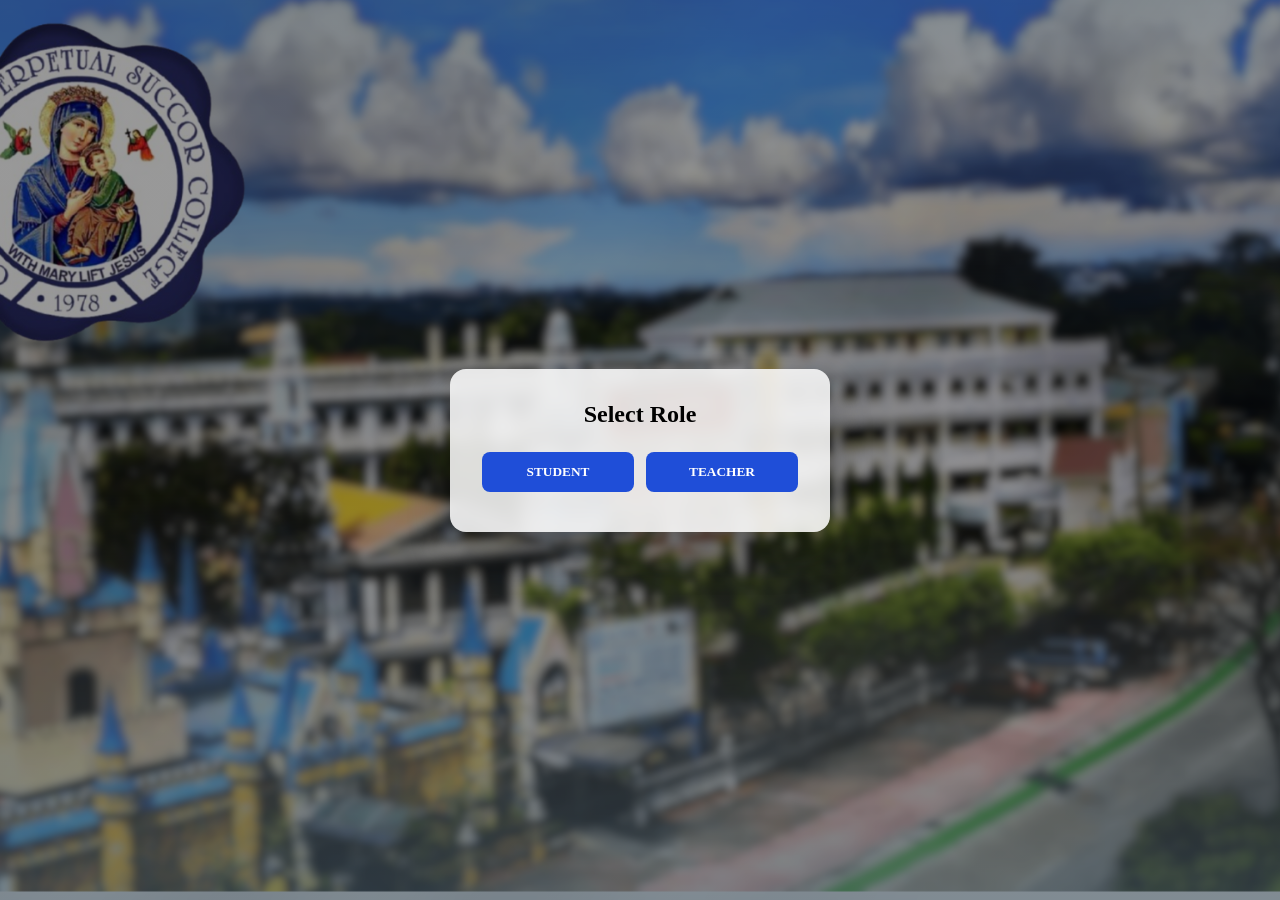
<file: index.html>
<!DOCTYPE html>
<html>
<head>
<meta charset="UTF-8">
<title>Role</title>
<link rel="stylesheet" href="css/style.css">
</head>
<body class="bg-main">
  <div class="card animate">
    <h2>Select Role</h2>
    <div class="grid">
      <button onclick="go('student')">STUDENT</button>
      <button onclick="go('teacher')">TEACHER</button>
    </div>
  </div>
<script>
function go(r){
  localStorage.setItem("role", r);
  location.href = r==="student" ? "login-student.html" : "login-teacher.html";
}
</script>
</body>
</html>
</file>
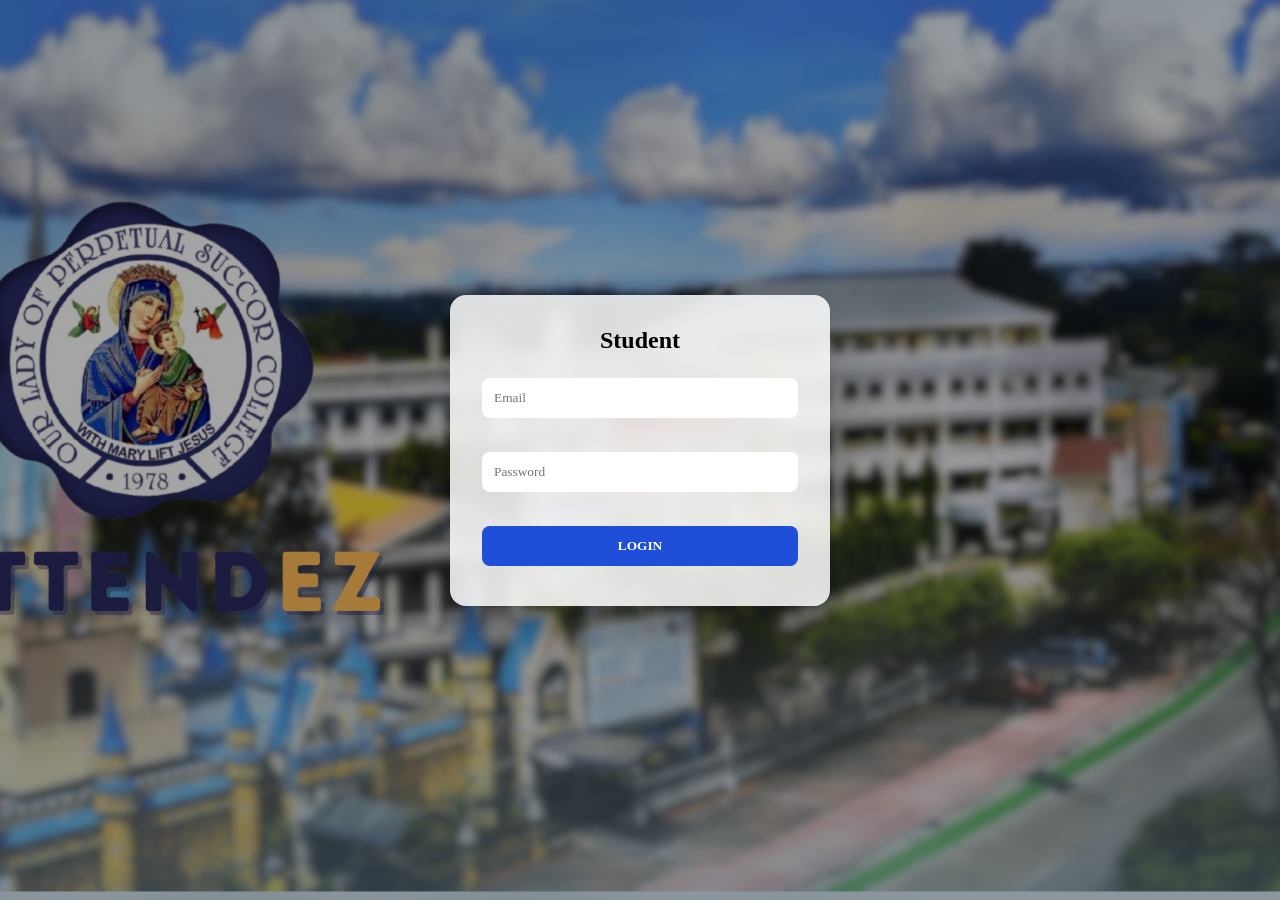
<file: login-student.html>
<!DOCTYPE html>
<html>
<head>
<meta charset="UTF-8">
<title>Login</title>
<link rel="stylesheet" href="css/style.css">
</head>
<body class="bg-login">

<div class="card">
  <h2>Student</h2>

  <input type="email" id="email" placeholder="Email"><br><br>
  <input type="password" id="pass" placeholder="Password"><br><br>

  <button onclick="login()">LOGIN</button>

  <p id="msg" style="color:red;"></p>
</div>

<script>
function login(){

  const role = localStorage.getItem("role");
  const email = document.getElementById("email").value;
  const pass = document.getElementById("pass").value;

  const studentAccounts = [
    
 
    { email: "mhuyatid.24n-0320@olopsc.edu.ph", password: "24n-0320" },
    { email: "dllandones.24n-0671@olopsc.edu.ph", password: "24n-0671" },
    { email: "efernandez.24n-0328@olopsc.edu.ph", password: "24n-0328" },
    { email: "pgamido.24n-0217@olopsc.edu.ph", password: "24n-0217" },
    { email: "lbabalo.24n-0061@olopsc.edu.ph", password: "24n-0061" },
    { email: "ccano.24n-0525@olopsc.edu.ph", password: "24n-0525" },
    { email: "lmanalo.24n-0143@olopsc.edu.ph", password: "24n-0143" },
    { email: "sdelrosario.24n-0152@olopsc.edu.ph", password: "24n-0152" },
    { email: "malanes.24n-0163@olopsc.edu.ph", password: "24n-0163" },
    { email: "jbayle.24n-0153@olopsc.edu.ph", password: "24n-0153" },
    { email: "sgapan.24n-0322@olopsc.edu.ph", password: "24n-0322" },
    { email: "kbatoon.24n-0230@olopsc.edu.ph", password: "24n-0230" },
    { email: "jrellama.24n-02312olopsc.edu.ph", password: "24n-0231" },
    { email: "abolivar.24n-0863@olopsc.edu.ph", password: "24n-0863" },
    { email: "jberja.24n-0611@olopsc.edu.ph", password: "24n-0611" },
    { email: "tfelix.24n-0499@olopsc.edu.ph", password: "24n-0499" },
    { email: "mencarnacion.24n-0636@olopsc.edu.ph", password: "24n-0636" },
    { email: "hershey.paz@olopsc.edu.ph", password: "hershey.paz" }

  ];

  const teacherAccounts = [
    { email: "teacher@attendez.com", password: "123456" },
    { email: "teacher2@attendez.com", password: "teacherpass" },
    { email: "teacher3@attendez.com", password: "anotherpass" }
  ];

  if(role === "student"){
    const validStudent = studentAccounts.find(acc => acc.email === email && acc.password === pass);
    if(validStudent){
      window.location.href = "student-dashboard.html";
    }else{
      document.getElementById("msg").innerText = "Access Denied";
    }
  }

  if(role === "teacher"){
    const validTeacher = teacherAccounts.find(acc => acc.email === email && acc.password === pass);
    if(validTeacher){
      window.location.href = "teacher-dashboard.html";
    }else{
      document.getElementById("msg").innerText = "Access Denied";
    }
  }

}
</script>

</body>
</html>
</file>
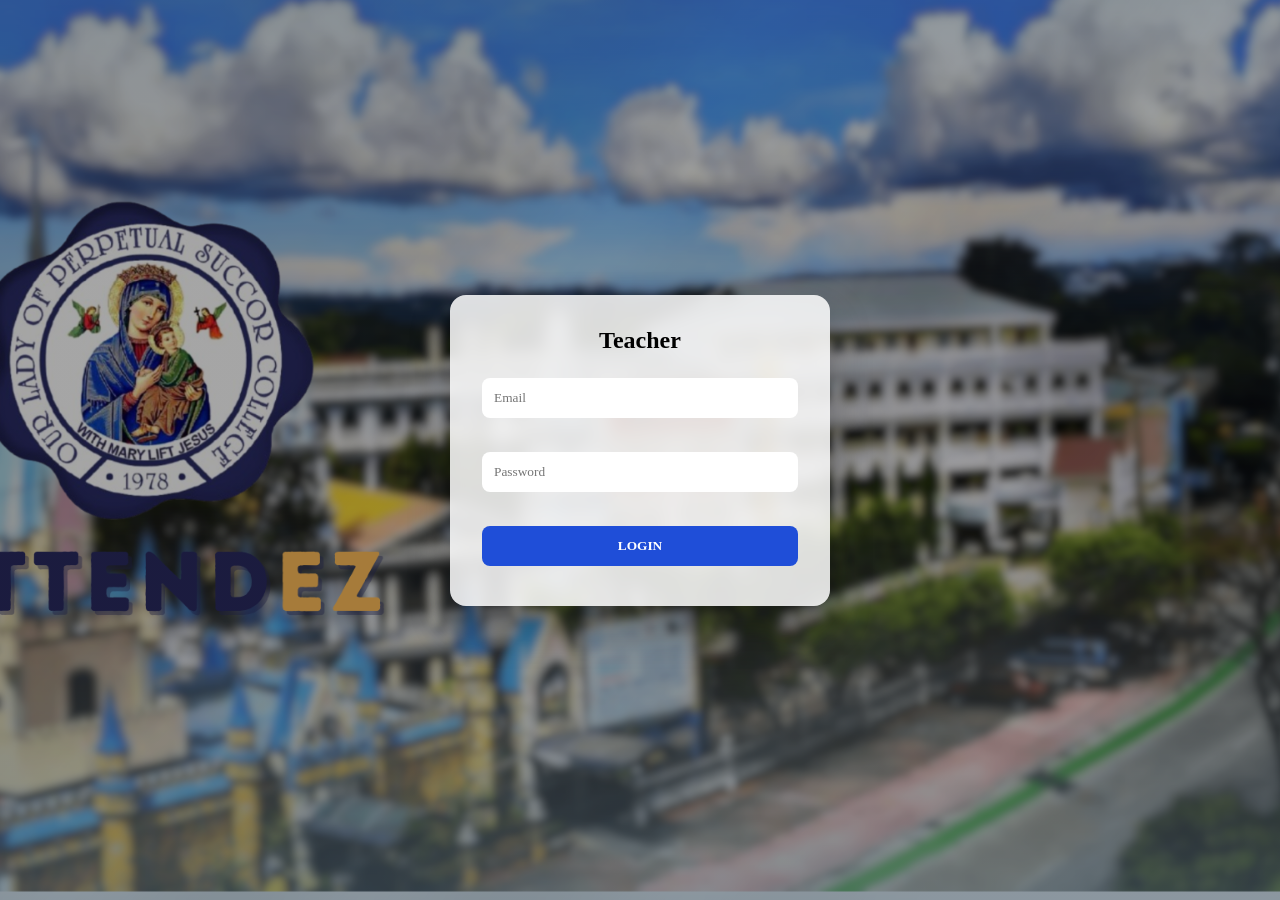
<file: login-teacher.html>
<!DOCTYPE html>
<html>
<head>
<meta charset="UTF-8">
<title>Login</title>
<link rel="stylesheet" href="css/style.css">
</head>
<body class="bg-login">

<div class="card">
  <h2>Teacher</h2>

  <input type="email" id="email" placeholder="Email"><br><br>
  <input type="password" id="pass" placeholder="Password"><br><br>

  <button onclick="login()">LOGIN</button>

  <p id="msg" style="color:red;"></p>
</div>

<script>
function login(){

  const role = localStorage.getItem("role");
  const email = document.getElementById("email").value;
  const pass = document.getElementById("pass").value;

  const studentEmail = "student@attendez.com";
  const studentPass = "123456";

  const teacherEmail = "teacher@attendez.com";
  const teacherPass = "123456";

  if(role === "student"){
    if(email === studentEmail && pass === studentPass){
      window.location.href = "student-dashboard.html";
    }else{
      document.getElementById("msg").innerText = "Access Denied";
    }
  }

  if(role === "teacher"){
    if(email === teacherEmail && pass === teacherPass){
      window.location.href = "teacher-dashboard.html";
    }else{
      document.getElementById("msg").innerText = "Access Denied";
    }
  }

}
</script>

</body>
</html>
</file>
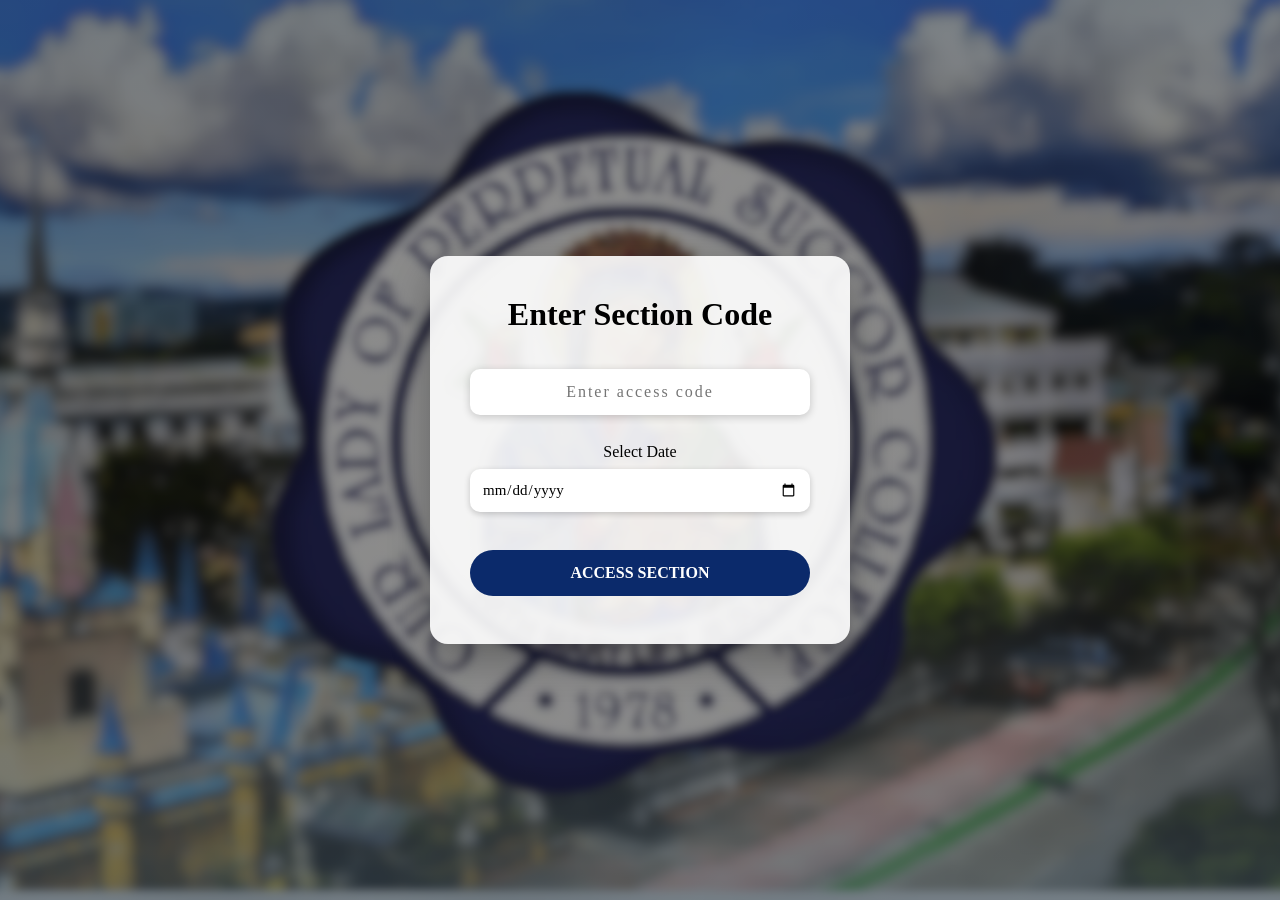
<file: section.html>
<!DOCTYPE html>
<html>
<head>
<meta charset="UTF-8">
<title>Enter Section Code</title>
<link rel="stylesheet" href="css/style.css">
</head>

<body class="bg-dashboard">

<div class="overlay">

  <div class="section-box">

    <h2>Enter Section Code</h2>

    <input type="text" id="codeInput" placeholder="Enter access code" class="code-input">
    
    <p id="msg" style="color:red;margin-top:15px;"></p>

  <div class="date-box">
    <label>Select Date</label>
    <input type="date" id="datePick">
    </div>

    <button class="primary" onclick="checkCode()">ACCESS SECTION</button>

  </div>

</div>

<script>

const sections = {

  "QXJ7MZ":"HUMSS - AARON",
  "L9PK2R":"HUMSS - ENOCH",
  "W3F8TN":"HUMSS - MALACHI",
  "Z6B4YC":"HUMSS - MICAH",

  "H2V7QS":"ABM - ELISHA",
  "K8D1XP":"ABM - ZEPHANIAH",
  "R5M3LA":"ABM - JONAH",

  "T9C4WE":"STEM - AMOS",
  "F7U2KQ":"STEM - DANIEL",
  "P6S8ZR":"STEM - HABAKKUK",
  "Y3N5VD":"STEM - ISHMAEL",
  "B1X9HT":"STEM - MIRIAM",
  "C4L7JF":"STEM - OBADIAH",

  "N8Q2SA":"TVL ICT - HUD",
  "E5T1RW":"TVL ICT - ODED",

  "J3K9PU":"TVL COOK - SHEMAIAH",
  "A6M4BX":"TVL COOK - ZECHARIAH",

  "D7F2LY":"ADT MVA - JOSEPH"
};

function checkCode(){

  const input = document.getElementById("codeInput").value.toUpperCase();

  if(sections[input]){
    localStorage.setItem("sectionName", sections[input]);
    window.location.href = "subjects.html";
  }else{
    document.getElementById("msg").innerText = "Invalid Code";
  }

}

</script>

</body>
</html>
</file>
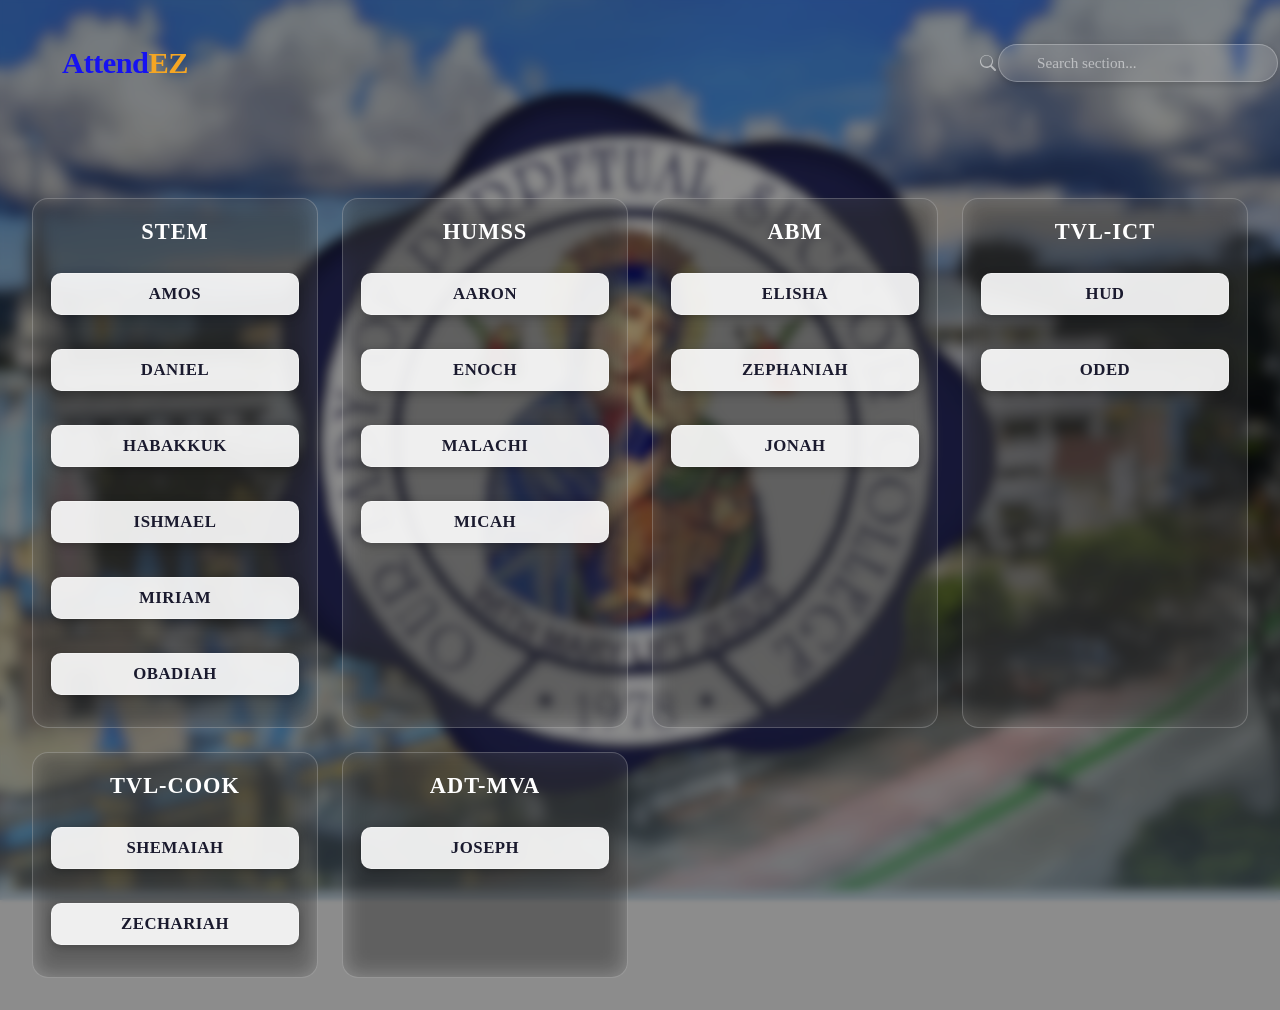
<file: student-dashboard.html>
<!DOCTYPE html>
<html>
<head>
<meta charset="UTF-8">
<title>Dashboard – AttendEZ</title>
<link rel="stylesheet" href="css/style.css">
<style>

*, *::before, *::after { box-sizing: border-box; margin: 0; padding: 0; }

  body.bg-dashboard {
    min-height: 100vh;
    font-family: 'Segoe UI', sans-serif;
    background: url('bg.png') center/cover no-repeat fixed;
  }

  .overlay {
    min-height: 100vh;
    background: rgba(0,0,0,0.45);
    backdrop-filter: blur(2px);
    display: flex;
    flex-direction: column;
  }

  .topbar {
    display: flex;
    align-items: center;
    justify-content: space-between;
    padding: 14px 32px;
    background: transparent;
    position: sticky;
    top: 0;
    z-index: 100;
  }

  .logo-area h1 {
    font-size: 1.9rem;
    font-weight: 800;
    color: #1612f1;
    letter-spacing: -0.5px;
  }

  .logo-area h1 span {
    color: #f5a623;
  }

  .search-wrapper {
    position: relative;
    width: 280px;
  }

  .search-wrapper svg {
    position: absolute;
    left: 12px;
    top: 50%;
    transform: translateY(-50%);
    color: rgba(255,255,255,0.5);
    pointer-events: none;
  }

  .search {
    width: 100%;
    padding: 9px 16px 9px 38px;
    border-radius: 999px;
    border: 1.5px solid rgba(255,255,255,0.25);
    background: rgba(255,255,255,0.12);
    color: #fff;
    font-size: 0.95rem;
    outline: none;
    transition: border-color 0.2s, background 0.2s;
  }

  .search::placeholder { color: rgba(255,255,255,0.5); }
  .search:focus {
    border-color: #f5a623;
    background: rgba(255,255,255,0.18);
  }

  .strand-container {
    display: grid;
    grid-template-columns: repeat(auto-fill, minmax(280px, 1fr));
    gap: 24px;
    padding: 32px;
    flex: 1;
  }

  .strand {
    background: rgba(255,255,255,0.1);
    border: 1px solid rgba(255,255,255,0.2);
    border-radius: 16px;
    backdrop-filter: blur(12px);
    padding: 20px 18px;
    display: flex;
    flex-direction: column;
    gap: 10px;
    transition: transform 0.2s;
  }

  .strand:hover { transform: translateY(-3px); }

  .strand h2 {
    font-size: 1.4rem;
    font-weight: 800;
    color: #ffffff;
    text-align: center;
    letter-spacing: 1px;
    margin-bottom: 6px;
    text-transform: uppercase;
  }
  .section {
    width: 100%;
    padding: 10px 16px;
    border-radius: 10px;
    border: 1.5px solid rgba(255,255,255,0.3);
    background: rgba(255,255,255,0.9);
    color: #1a1a2e;
    font-size: 1.05rem;
    font-weight: 700;
    letter-spacing: 0.5px;
    cursor: pointer;
    text-align: center;
    transition: background 0.18s, color 0.18s, transform 0.15s, border-color 0.18s;
  }

  .section:hover {
    background: #1612f1;
    color: #fff;
    border-color: #1612f1;
    transform: scale(1.03);
  }

  .strand.hidden { display: none; }
  .section.hidden { display: none; }

  #no-results {
    display: none;
    color: rgba(255,255,255,0.7);
    font-size: 1.1rem;
    text-align: center;
    padding: 60px 0;
    grid-column: 1 / -1;
  }
</style>
</head>

<body class="bg-dashboard">
<div class="overlay">

  <header class="topbar">
    <div class="logo-area">
      <h1>Attend<span>EZ</span></h1>
    </div>
    <div style="display:flex;align-items:center;gap:14px;">
      </svg>
    
      <input type="file" accept="image/*" id="bgUpload" style="display:none;" onchange="changeBG(event)">
    </label>
    <div class="search-wrapper">
      <svg xmlns="http://www.w3.org/2000/svg" width="16" height="16" fill="currentColor" viewBox="0 0 16 16">
        <path d="M11.742 10.344a6.5 6.5 0 1 0-1.397 1.398h-.001q.044.06.098.115l3.85 3.85a1 1 0 0 0 1.415-1.414l-3.85-3.85a1 1 0 0 0-.115-.099zm-5.242 1.156a5.5 5.5 0 1 1 0-11 5.5 5.5 0 0 1 0 11"/>
      </svg>
      <input type="text" class="search" id="searchInput" placeholder="Search section..." oninput="filterSections()">
    </div>
    </div>
  </header>

  <div class="strand-container" id="strandContainer">

    <div class="strand" data-strand="STEM">
      <h2>STEM</h2>
      <button class="section" onclick="openSection('STEM-AMOS')">AMOS</button>
      <button class="section" onclick="openSection('STEM-DANIEL')">DANIEL</button>
      <button class="section" onclick="openSection('STEM-HABAKKUK')">HABAKKUK</button>
      <button class="section" onclick="openSection('STEM-ISHMAEL')">ISHMAEL</button>
      <button class="section" onclick="openSection('STEM-MIRIAM')">MIRIAM</button>
      <button class="section" onclick="openSection('STEM-OBADIAH')">OBADIAH</button>
    </div>

    <div class="strand" data-strand="HUMSS">
      <h2>HUMSS</h2>
      <button class="section" onclick="openSection('HUMSS-AARON')">AARON</button>
      <button class="section" onclick="openSection('HUMSS-ENOCH')">ENOCH</button>
      <button class="section" onclick="openSection('HUMSS-MALACHI')">MALACHI</button>
      <button class="section" onclick="openSection('HUMSS-MICAH')">MICAH</button>
    </div>

    <div class="strand" data-strand="ABM">
      <h2>ABM</h2>
      <button class="section" onclick="openSection('ABM-ELISHA')">ELISHA</button>
      <button class="section" onclick="openSection('ABM-ZEPHANIAH')">ZEPHANIAH</button>
      <button class="section" onclick="openSection('ABM-JONAH')">JONAH</button>
    </div>

    <div class="strand" data-strand="TVL-ICT">
      <h2>TVL-ICT</h2>
      <button class="section" onclick="openSection('TVL-ICT-HUD')">HUD</button>
      <button class="section" onclick="openSection('TVL-ICT-ODED')">ODED</button>
    </div>

    <div class="strand" data-strand="TVL-COOK">
      <h2>TVL-COOK</h2>
      <button class="section" onclick="openSection('TVL-COOK-SHEMAIAH')">SHEMAIAH</button>
      <button class="section" onclick="openSection('TVL-COOK-ZECHARIAH')">ZECHARIAH</button>
    </div>

    <div class="strand" data-strand="ADT-MVA">
      <h2>ADT-MVA</h2>
      <button class="section" onclick="openSection('ADT-MVA-JOSEPH')">JOSEPH</button>
    </div>

    <div id="no-results">No sections found.</div>
  </div>

</div>

<script>
function changeBG(e) {
  const file = e.target.files[0];
  if (!file) return;
  const url = URL.createObjectURL(file);
  document.body.style.backgroundImage = `url('${url}')`;
  document.body.style.backgroundSize = 'cover';
  document.body.style.backgroundPosition = 'center';
  document.body.style.backgroundAttachment = 'fixed';
}

function openSection(code) {
  localStorage.setItem("sectionCode", code);
  window.location.href = "section.html";
}

function filterSections() {
  const query = document.getElementById("searchInput").value.trim().toLowerCase();
  const strands = document.querySelectorAll(".strand");
  let anyVisible = false;

  strands.forEach(strand => {
    const strandName = strand.dataset.strand.toLowerCase();
    const buttons = strand.querySelectorAll(".section");
    let strandHasMatch = false;

    buttons.forEach(btn => {
      const name = btn.textContent.toLowerCase();
      const match = !query || name.includes(query) || strandName.includes(query);
      btn.classList.toggle("hidden", !match);
      if (match) strandHasMatch = true;
    });

    strand.classList.toggle("hidden", !strandHasMatch);
    if (strandHasMatch) anyVisible = true;
  });

  document.getElementById("no-results").style.display = anyVisible ? "none" : "block";
}
</script>
</body>
</html>
</file>
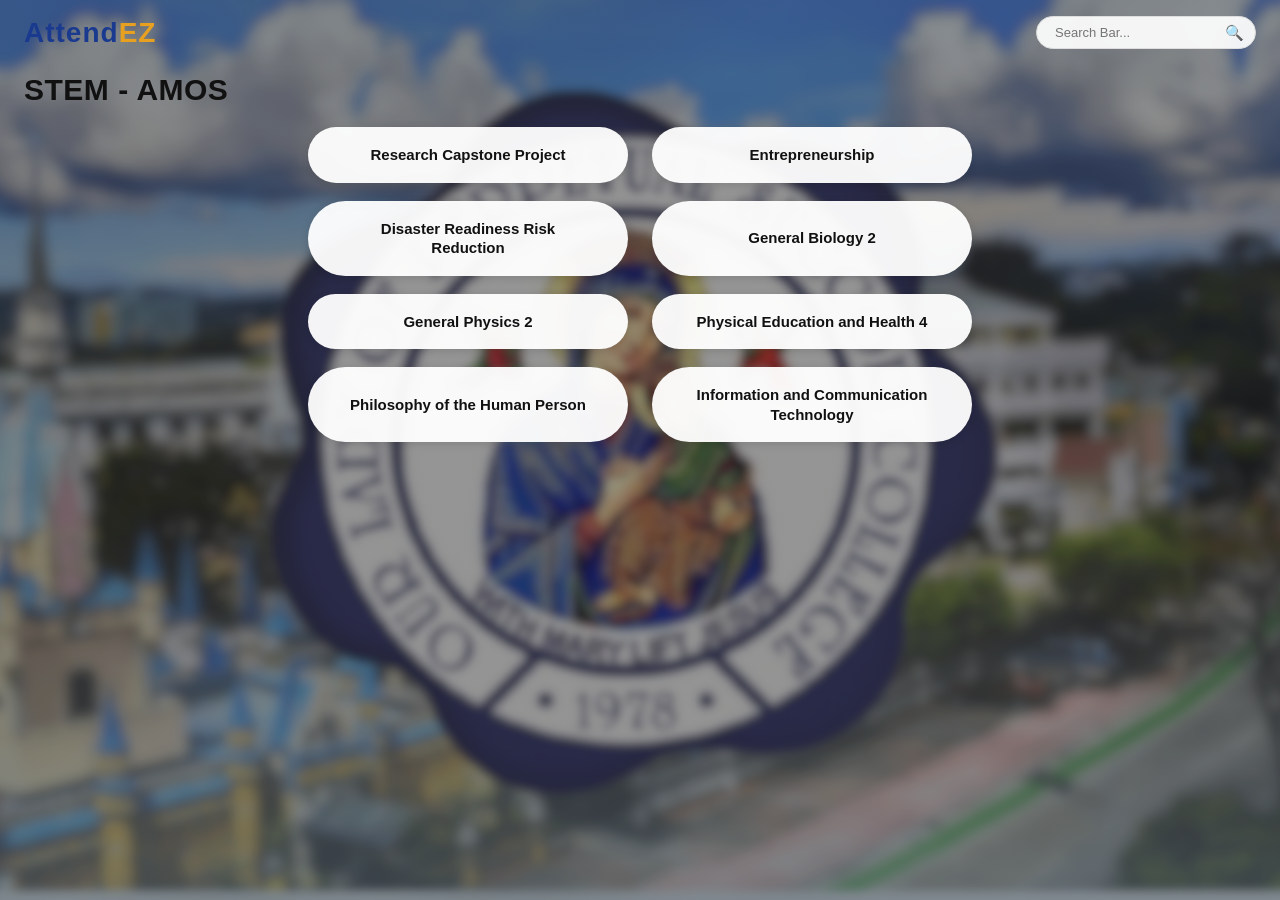
<file: subjects.html>
<!DOCTYPE html>
<html>
<head>
<meta charset="UTF-8">
<title>Subjects</title>
<style>
  * { margin: 0; padding: 0; box-sizing: border-box; }

  body {
    font-family: 'Arial Black', Arial, sans-serif;
    min-height: 100vh;
    background: linear-gradient(rgba(0,0,0,0.45), rgba(0,0,0,0.45)), url('bg.png') center/cover no-repeat fixed;    background-size: cover;
    background-color: #7a8fa6;
  }

  .overlay {
    min-height: 100vh;
    background: rgba(255,255,255,0.08);
    padding-bottom: 60px;
  }

  /* TOP BAR */
  .topbar {
    display: flex;
    justify-content: space-between;
    align-items: center;
    padding: 16px 24px;
  }

  .logo-area h1 {
    font-size: 28px;
    font-weight: 900;
    color: #1a3a8f;
    letter-spacing: 1px;
  }

  .logo-area h1 span {
    color: #e8a020;
  }

  /* SEARCH */
  .search-wrap {
    position: relative;
    display: flex;
    align-items: center;
  }

  .search {
    background: rgba(255,255,255,0.92);
    border: 1.5px solid #ddd;
    border-radius: 30px;
    padding: 8px 40px 8px 18px;
    font-size: 13px;
    outline: none;
    width: 220px;
    color: #333;
    transition: width 0.2s;
  }

  .search:focus {
    width: 280px;
    border-color: #aaa;
  }

  .search-icon {
    position: absolute;
    right: 12px;
    cursor: pointer;
    font-size: 15px;
    color: #666;
    background: none;
    border: none;
    padding: 0;
  }

  /* NO RESULTS */
  .no-results {
    display: none;
    text-align: center;
    color: #fff;
    font-size: 15px;
    font-weight: 700;
    margin-top: 10px;
    text-shadow: 0 1px 3px rgba(0,0,0,0.4);
  }

  /* SECTION TITLE */
  .section-title {
    font-size: 30px;
    font-weight: 900;
    color: #111;
    padding: 8px 24px 20px;
    text-transform: uppercase;
    letter-spacing: 0.5px;
  }

  /* SUBJECTS GRID */
  .subjects-grid {
    display: grid;
    grid-template-columns: repeat(2, auto);
    gap: 18px 24px;
    justify-content: center;
    padding: 0 24px;
    max-width: 800px;
    margin: 0 auto;
  }

  .subject-btn {
    background: rgba(255,255,255,0.95);
    border: none;
    border-radius: 50px;
    padding: 18px 36px;
    font-size: 15px;
    font-weight: 800;
    color: #111;
    cursor: pointer;
    min-width: 260px;
    max-width: 320px;
    text-align: center;
    line-height: 1.3;
    box-shadow: 0 2px 8px rgba(0,0,0,0.12);
    transition: transform 0.12s, box-shadow 0.12s, background 0.12s;
  }

  .subject-btn:hover {
    transform: translateY(-2px);
    box-shadow: 0 6px 18px rgba(0,0,0,0.18);
    background: #fff;
  }

  .subject-btn:active {
    transform: scale(0.97);
  }

  .subject-btn.hidden {
    display: none;
  }
</style>
</head>
<body>
<div class="overlay">

  <header class="topbar">
    <div class="logo-area">
      <h1>Attend<span>EZ</span></h1>
    </div>
    <div class="search-wrap">
      <input type="text" class="search" id="searchInput" placeholder="Search Bar..." oninput="filterSubjects()">
      <button class="search-icon" onclick="filterSubjects()">🔍</button>
    </div>
  </header>

  <h2 class="section-title" id="sectionTitle">SECTION</h2>
  <div class="no-results" id="noResults">No subjects found.</div>
  <div class="subjects-grid" id="subjects"></div>

</div>

<script>
  const section = localStorage.getItem("sectionName") || "STEM - AMOS";
  document.getElementById("sectionTitle").innerText = section;

  let strand = section.split(" - ")[0];

  const subjectData = {
    "HUMSS": [
      "Media Information Literacy",
      "Physical Science",
      "Culminating Activity",
      "Community Engagement Solidarity And Citizenship",
      "Philosophy of the Human Person",
      "Trends Networks And Critical Thinking",
      "Filipino Sa Piling Larangan"
    ],
    "ADT": [
      "Philosophy",
      "Media and Information Literacy",
      "Filipino sa Piling Larang",
      "Physical Science",
      "Physical Education and Health 4",
      "Performing Arts",
      "PA8",
      "PA9"
    ],
    "STEM": [
      "Research Capstone Project",
      "Entrepreneurship",
      "Disaster Readiness Risk Reduction",
      "General Biology 2",
      "General Physics 2",
      "Physical Education and Health 4",
      "Philosophy of the Human Person",
      "Information and Communication Technology"
    ],
    "ABM": [
      "Understanding Culture Society and Politics",
      "Inquiries Investigations and Immersion",
      "Entrepreneurship",
      "Business Ethics and Social Responsibility",
      "Business Enterprise Simulation",
      "Physical Education and Health 4"
    ],
    "TVL ICT": [
      "Introduction To Philosophy of the Human Person",
      "Media and Information Literacy",
      "Filipino sa Piling Larangan",
      "Physical Science",
      "PEH",
      "ICT 7 Oracle",
      "ICT 8",
      "ICT 9"
    ],
    "TVL COOK": [
      "Philosophy",
      "Media Information Literacy",
      "Physical Science",
      "Filipino sa Piling Larangan",
      "Cookery 7",
      "Cookery 8",
      "Cookery 9"
    ]
  };

  const list = subjectData[strand] || [];
  const container = document.getElementById("subjects");

  list.forEach(sub => {
    const btn = document.createElement("button");
    btn.className = "subject-btn";
    btn.innerText = sub;
    btn.dataset.name = sub.toLowerCase();
    btn.onclick = () => {
      localStorage.setItem("subjectName", sub);
      window.location.href = "attendance.html";
    };
    container.appendChild(btn);
  });

  function filterSubjects() {
    const query = document.getElementById("searchInput").value.toLowerCase().trim();
    const buttons = container.querySelectorAll(".subject-btn");
    let visibleCount = 0;

    buttons.forEach(btn => {
      if (btn.dataset.name.includes(query)) {
        btn.classList.remove("hidden");
        visibleCount++;
      } else {
        btn.classList.add("hidden");
      }
    });

    document.getElementById("noResults").style.display = visibleCount === 0 ? "block" : "none";
  }
</script>
</body>
</html>
</file>
<file: css/style.css>
*{margin:0;padding:0;box-sizing:border-box;font-family:Segoe UI}
html,body{height:100%}
.bg-login,.bg-main{
  display:flex;align-items:center;justify-content:center;
  background:
  linear-gradient(rgba(0,0,0,.4),rgba(0,0,0,.4)),
  url("../assets/bg-main.png") center/cover no-repeat;
}
.bg-login{background-image:
  linear-gradient(rgba(0,0,0,.35),rgba(0,0,0,.35)),
  url("../assets/bg-login.png")}
.card{
  background:rgba(255,255,255,.85);
  backdrop-filter:blur(8px);
  padding:32px;border-radius:16px;
  width:380px;text-align:center;
  box-shadow:0 20px 40px rgba(0,0,0,.3)
}
.card.wide{width:90%;max-width:900px}
.right{margin-left:18%} 
h2{margin-bottom:16px}
input,button{width:100%;padding:12px;margin:8px 0;border-radius:8px;border:0}
button{background:#1f4ed8;color:#fff;font-weight:600;cursor:pointer}
button:hover{transform:scale(1.04)}
.grid{display:grid;grid-template-columns:repeat(auto-fit,minmax(140px,1fr));gap:12px}
.animate{animation:in .6s ease forwards;opacity:0}
@keyframes in{from{transform:translateY(20px);opacity:0}to{opacity:1}}
table{width:100%;border-collapse:collapse;margin:12px 0}
td,th{border:1px solid #ccc;padding:6px}

.bg-dashboard{
  margin:0;
  font-family: Arial, Helvetica, sans-serif;
    background: linear-gradient(rgba(0,0,0,0.45), rgba(0,0,0,0.45)), url('olopsclogo.png') center/cover no-repeat fixed;    background-size: cover;
  height:100vh;
}

.topbar{
  display:flex;
  justify-content:space-between;
  align-items:center;
  margin-bottom:40px;
}

.logo-area{
  display:flex;
  align-items:center;
  gap:15px;
}

.logo{
  width:65px;
  height:65px;
  object-fit:contain;
}

.logo-area h1{
  margin:30px;
  font-size:60px;
  font-weight:800;
  color:#0b2a6b;
}

.logo-area span{
  color:#f59e0b;
}

.search{
  margin: 30px;
  padding:12px 22px;
  border-radius:25px;
  border:none;
  width:280px;
  font-size:15px;
  outline:none;
  box-shadow:0 2px 8px rgba(0,0,0,0.2);
}

.strand-container{
  display:grid;
  grid-template-columns: repeat(2, 1fr);
  gap:70px 200px;   
}

.strand h2{
  text-align:center;
  font-size:42px;
  margin-bottom:18px;
  color:black;
  letter-spacing:2px;
}

.section{
  display:block;
  margin:12px auto;
  padding:13px 30px;
  border:none;
  border-radius:30px;
  background:white;
  font-weight:700;
  font-size:16px;
  color:black;        
  box-shadow:0 3px 10px rgba(0,0,0,0.25);
  cursor:pointer;
  transition:0.2s;
  min-width:100px;
}

.section:hover{
  transform:scale(1.05);
  background:#f3f4f6;
}

.section-box{
  max-width: 420px;
  margin: auto;
  position: absolute;
  top: 0;
  bottom: 0;
  left: 0;
  right: 0;
  height: fit-content;
  background: rgba(255,255,255,0.9);
  padding: 40px;
  border-radius: 18px;
  box-shadow: 0 15px 40px rgba(0,0,0,0.3);
  text-align: center;
}
.section-box h2{
  margin-top:0;
  font-size:32px;
}

.code-box{
  margin-top:25px;
}

.code-box label{
  display:block;
  font-weight:600;
  margin-bottom:8px;
}

.code{
  background:black;
  color:white;
  padding:14px;
  border-radius:10px;
  font-size:22px;
  letter-spacing:2px;
  font-weight:bold;
}

.date-box{
  margin-top:20px;
}

.date-box input{
  padding:12px;
  border-radius:10px;
  border:none;
  font-size:15px;
  box-shadow:0 2px 6px rgba(0,0,0,0.2);
}

.primary{
  margin-top:30px;
  padding:14px 30px;
  border:none;
  border-radius:25px;
  background:#0b2a6b;
  color:white;
  font-weight:bold;
  font-size:16px;
  cursor:pointer;
  transition:0.2s;
}

.primary:hover{
  background:#081c45;
  transform:scale(1.05);
}

.code-input{
  width:100%;
  padding:14px;
  border:none;
  border-radius:10px;
  margin-top:20px;
  font-size:16px;
  box-shadow:0 2px 8px rgba(0,0,0,0.2);
  text-align:center;
  letter-spacing:2px;
}
.section-title{
  margin-top:20px;
  font-size:46px;
  font-weight:800;
  color:black;
}

.subjects-grid{
  margin-top:30px;
  display:grid;
  grid-template-columns: repeat(2, 320px);
  justify-content:center;
  gap:25px 80px;
}

.subject-btn{
  padding:16px;
  border:none;
  border-radius:35px;
  background:white;
  font-weight:800;
  font-size:18px;
  color:black;
  box-shadow:0 4px 12px rgba(0,0,0,0.25);
  cursor:pointer;
  transition:0.2s;
}

.subject-btn:hover{
  transform:scale(1.05);
  background:#f1f1f1;
}
.attendance-wrap{
  margin-top:30px;
  display:flex;
  justify-content:center;
  gap:140px;
}

.attendance-col{
  width:320px;
}

.select-all{
  text-align:right;
  margin-bottom:10px;
}

.select-all button{
  border:none;
  background:none;
  font-weight:800;
  cursor:pointer;
}

.student-row{
  display:flex;
  justify-content:space-between;
  align-items:center;
  padding:14px 20px;
  margin-bottom:12px;
  border-radius:30px;
  background:white;
  font-weight:800;
  box-shadow:0 3px 10px rgba(0,0,0,0.25);
}

.present-btn{ 
  border:none;
  border-radius:20px;
  padding:6px 18px;
  font-weight:normal;
  cursor:pointer;
  background:#e5e5e5;
}

.present-btn.active{
  background:#0b2a6b;
  color:white;
}

.code-area{
  margin-top:40px;
  display:flex;
  justify-content:flex-end;
  align-items:center;
  gap:12px;
  font-weight:800;
}

.code-area input{
  padding:12px;
  border:none;
  border-radius:20px;
  width:200px;
}

.select-all select{
  border:none;
  border-radius:20px;
  padding:8px 14px;
  font-weight:800;
  background:white;
  box-shadow:0 3px 10px rgba(0,0,0,0.2);
  cursor:pointer;
}
</file>
